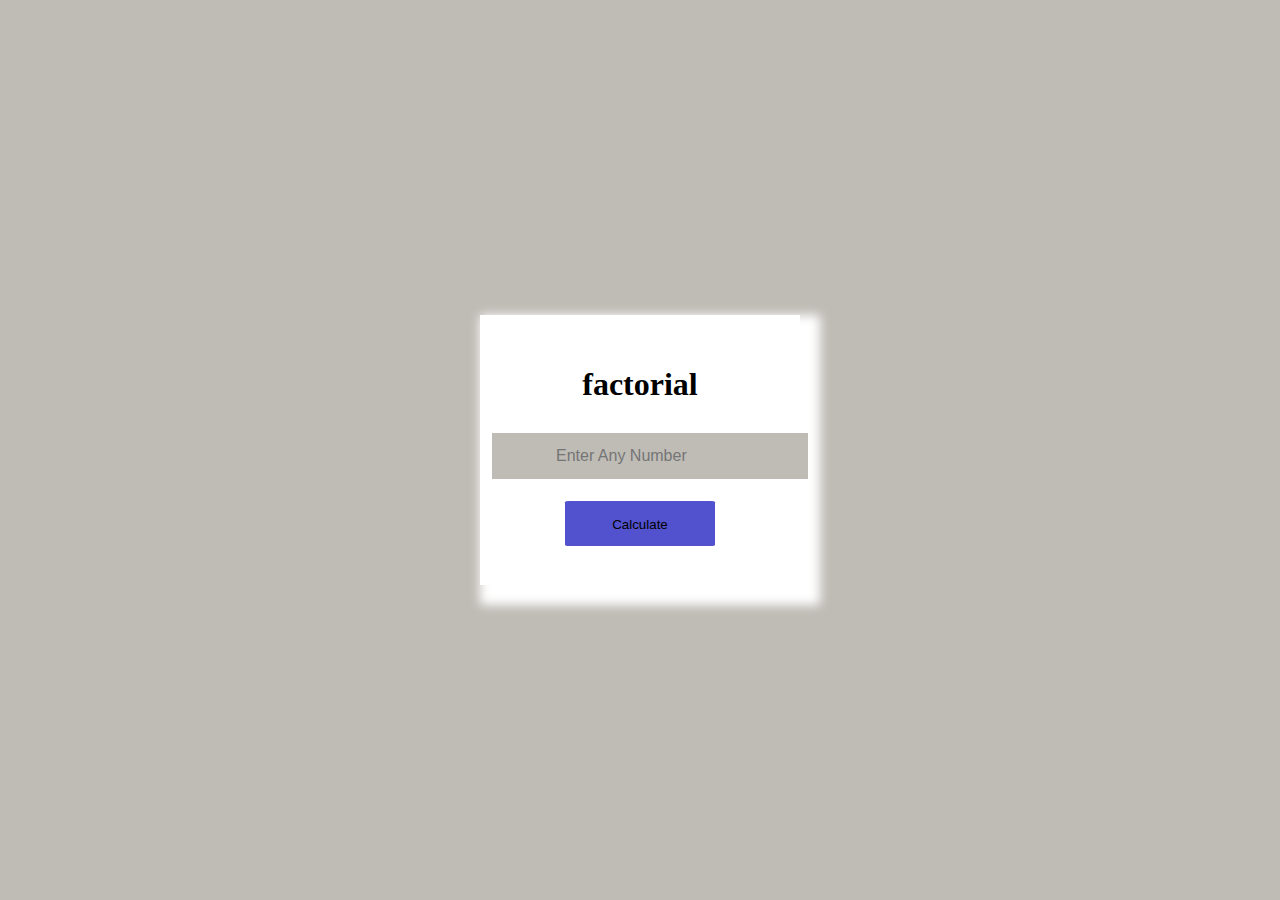
<file: basic_js_projects/index.html>
<!DOCTYPE html>
<html lang="en">
<head>
    <meta charset="UTF-8">
    <meta name="viewport" content="width=device-width, initial-scale=1.0">
    <title>Document</title>
   <link rel="stylesheet" href="./index.css">
</head>
<body>
    <div class="container">
        <h1>factorial</h1>
        <div class="box">
            <label>
              <input id="ip1" type="number" placeholder="Enter Any Number">
        </label>
        </div>
        <button id="btn">Calculate</button>
        <div id="para"></div>
    </div>

    <script src="./index.js"></script>
</body>
</html>
</file>
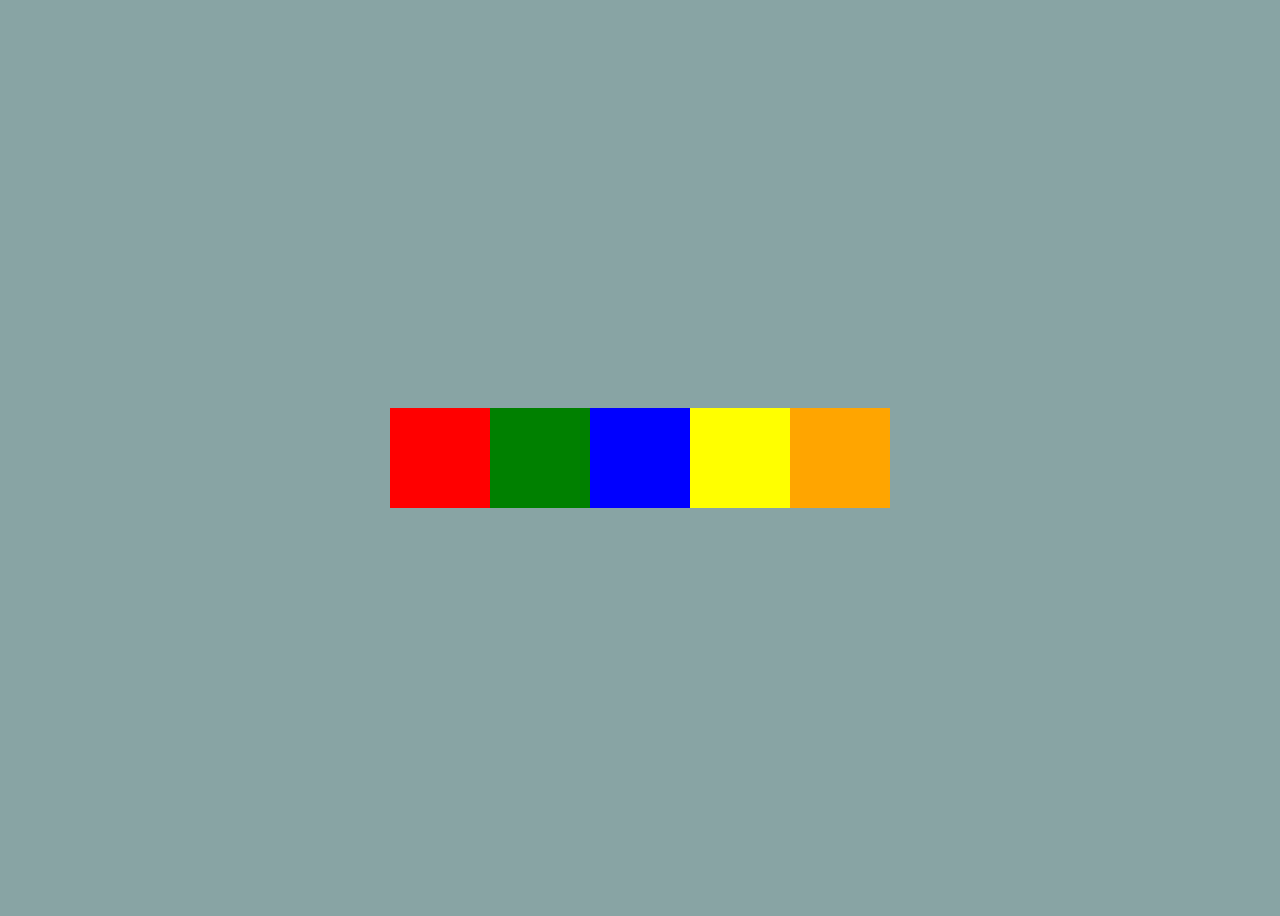
<file: Color_changing_background/index.html>
<!DOCTYPE html>
<html lang="en">
<head>
    <meta charset="UTF-8">
    <meta name="viewport" content="width=device-width, initial-scale=1.0">
    <title>Document</title>
    <link rel="stylesheet" href="./index.css">
</head>
<body>
    <div class="red"></div>
    <div class="green"></div>
    <div class="blue"></div>
    <div class="yellow"></div>
    <div class="orange"></div>

    <script src="./index.js"></script>
</body>
</html>
</file>
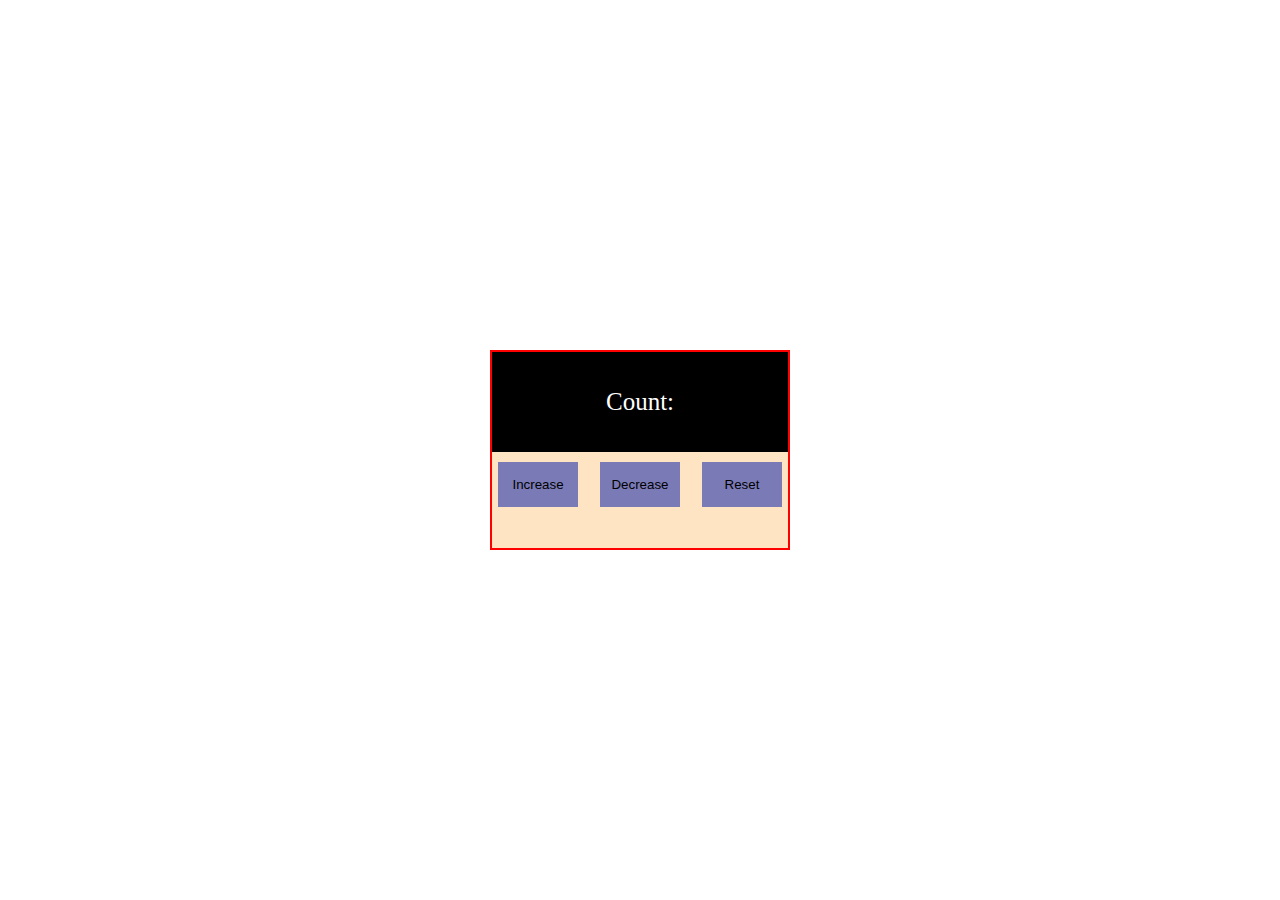
<file: Counter_value_increase_decrease/index.html>
<!DOCTYPE html>
<html lang="en">
<head>
    <meta charset="UTF-8">
    <meta name="viewport" content="width=device-width, initial-scale=1.0">
    <title>Reset Button</title>
    <link rel="stylesheet" href="./index.css">
</head>
<body>
    <div class="container">

    <div id="div1">Count: </div>

    <div class="cont">

    <button id="increase" class="btn">Increase</button>
    <button id="decrease" class="btn">Decrease</button>

    <button class="res btn" type="reset">Reset</button>
    </div>
    </div>

    <script src="./index.js">
    </script>
</body>
</html>
</file>
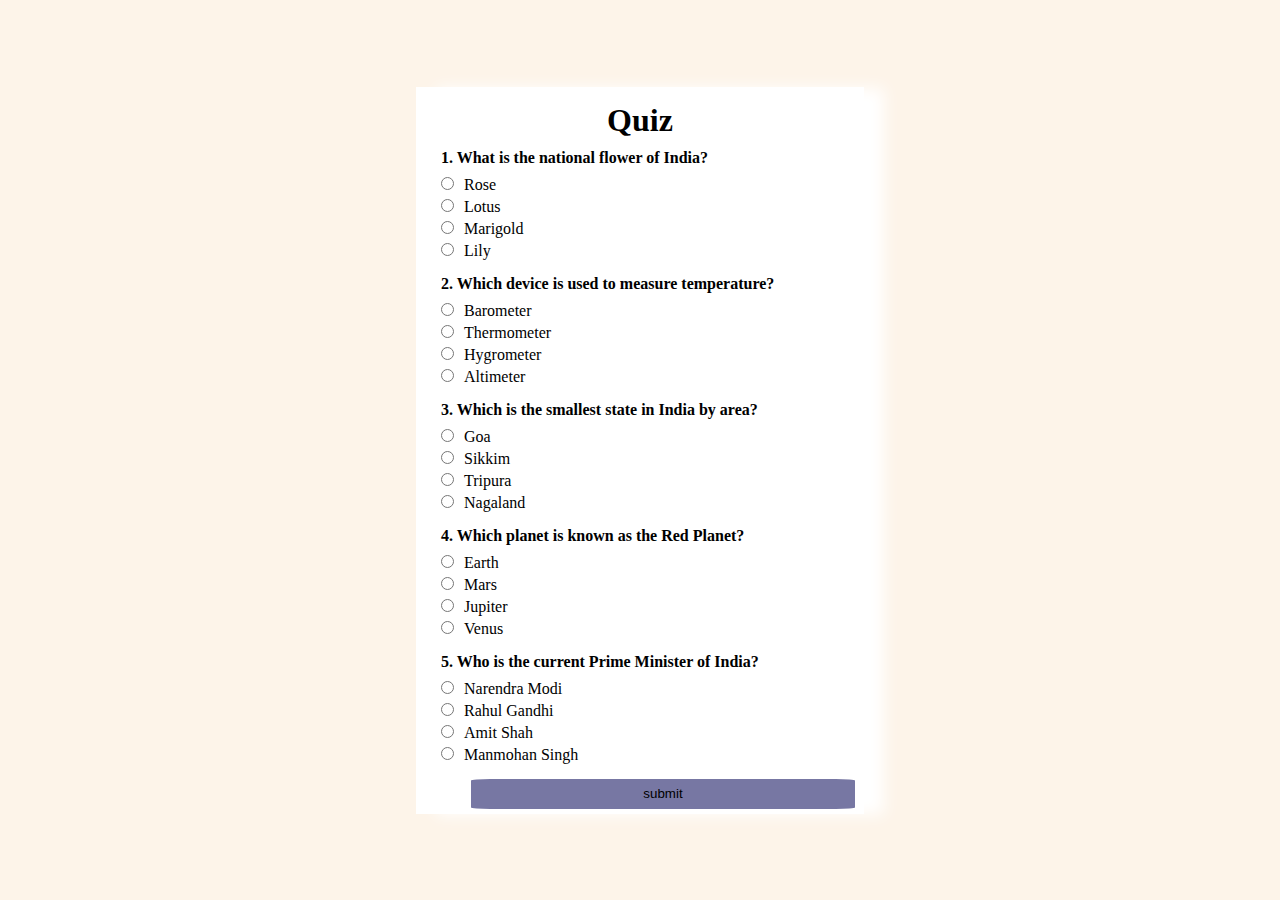
<file: Dynamic_form_generator/index.html>
<!DOCTYPE html>
<html lang="en">
<head>
    <meta charset="UTF-8">
    <meta name="viewport" content="width=device-width, initial-scale=1.0">
    <title>Document</title>
        <link rel="stylesheet" href="./index.css">
</head>
<body>
    <div class="container">
      <form action="" id="myform">
        <h1>Quiz</h1>
      </form>
    </div>
<script src="./index.js">

</script>

</body>
</html>
</file>
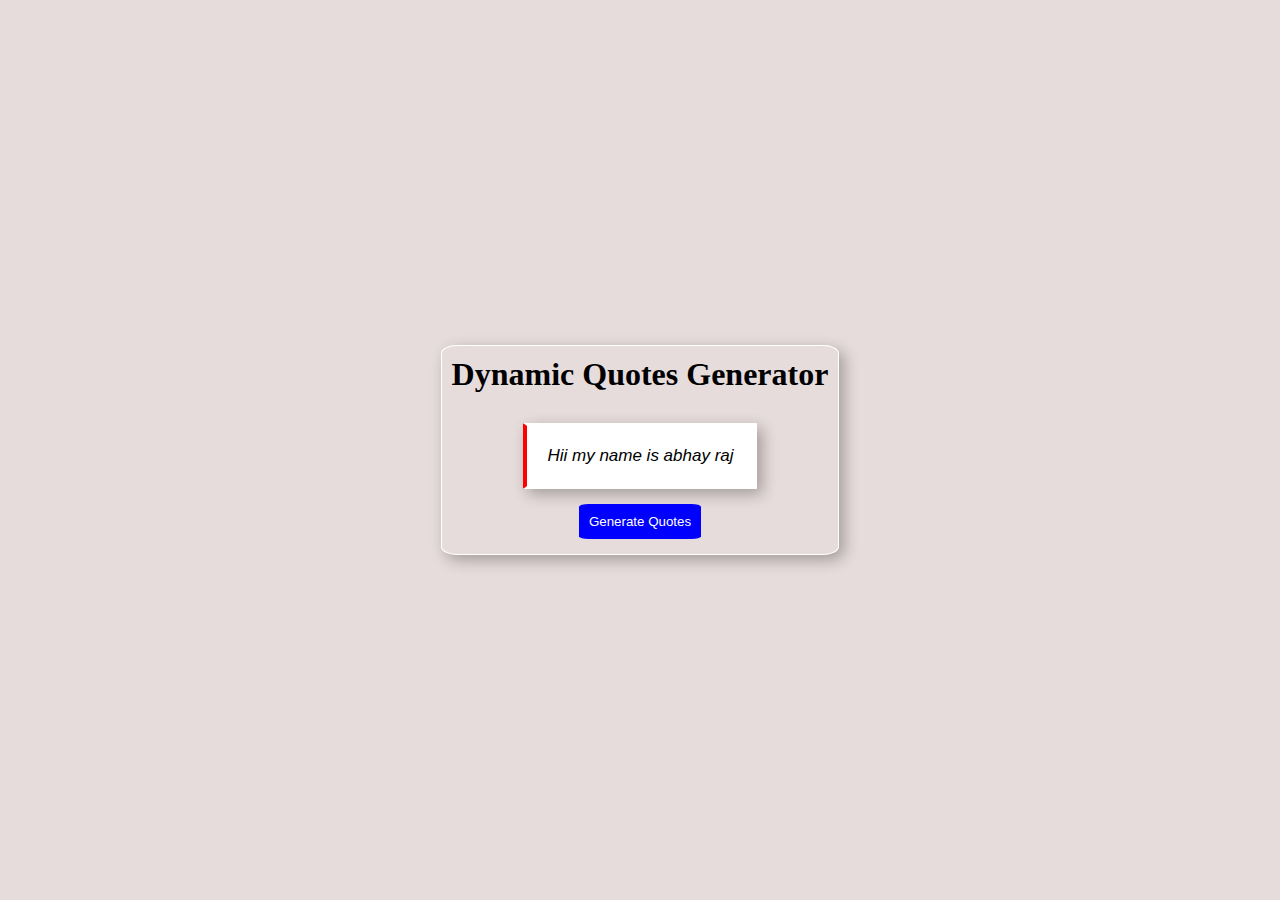
<file: dynamic_quote_gen/index.html>
<!DOCTYPE html>
<html lang="en">
<head>
    <meta charset="UTF-8">
    <meta name="viewport" content="width=device-width, initial-scale=1.0">
    <title>Document</title>
    <link rel="stylesheet" href="./index.css">
</head>
<body>
    <div class="container">
          <h1>Dynamic Quotes Generator</h1>
        <div class="root">
            <p id="p1">Hii my name is abhay raj </p>
        </div>
        <button>Generate Quotes</button>
    </div>
    <script src="./index.js"></script>
</body>
</html>
</file>
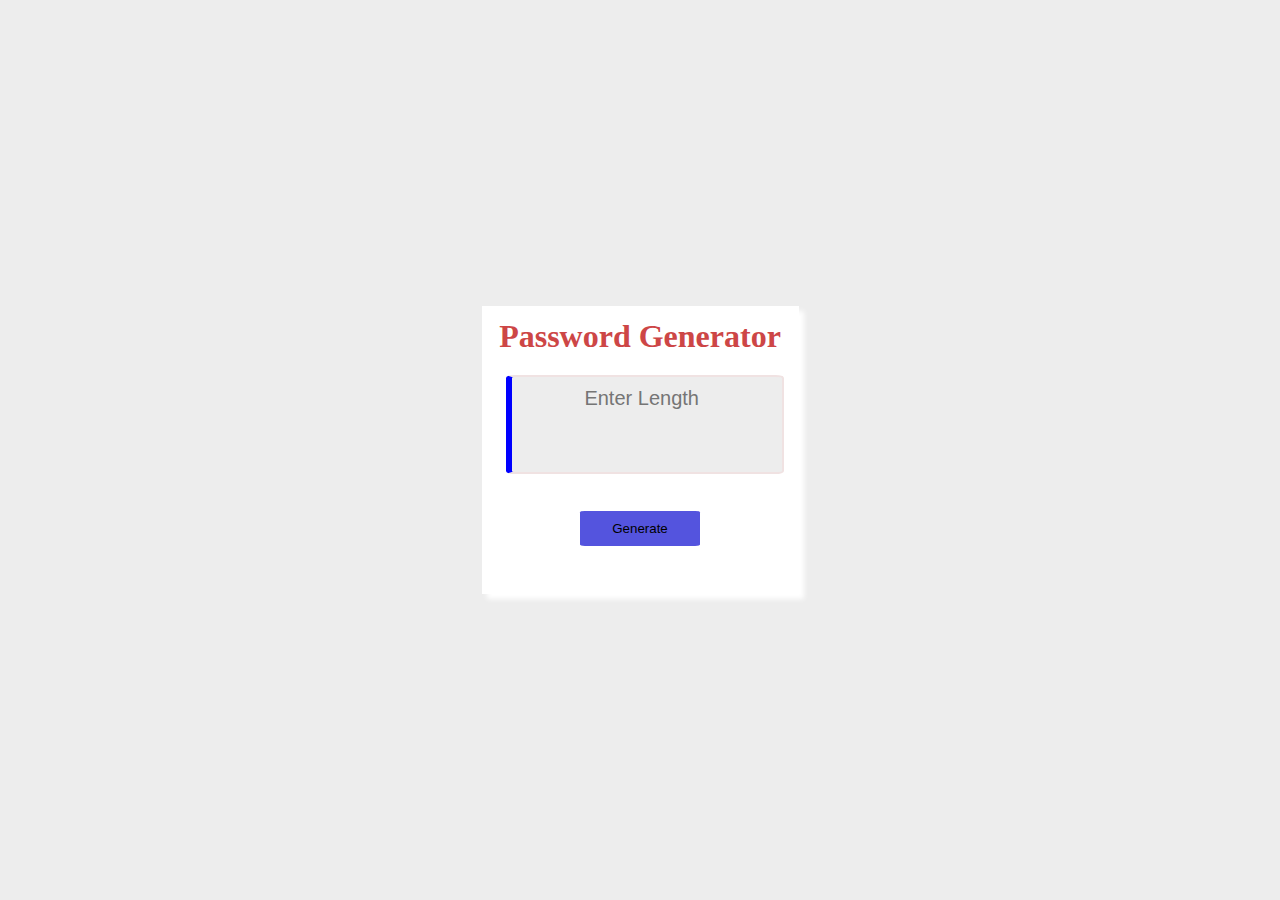
<file: Password_generator/index.html>
<!DOCTYPE html>
<html lang="en">
<head>
    <meta charset="UTF-8">
    <meta name="viewport" content="width=device-width, initial-scale=1.0">
    <title>Document</title>
    <link rel="stylesheet" href="./index.css">
</head>
<body>
    <div class="container">
    <h1>Password Generator</h1>
     <div class="cont">
        <input type="text" id = "ip1" placeholder="Enter Length">
     </div>
     <button class="btn">Generate</button>
    </div>
    <script src="./index.js">
    </script>
</body>
</html>
</file>
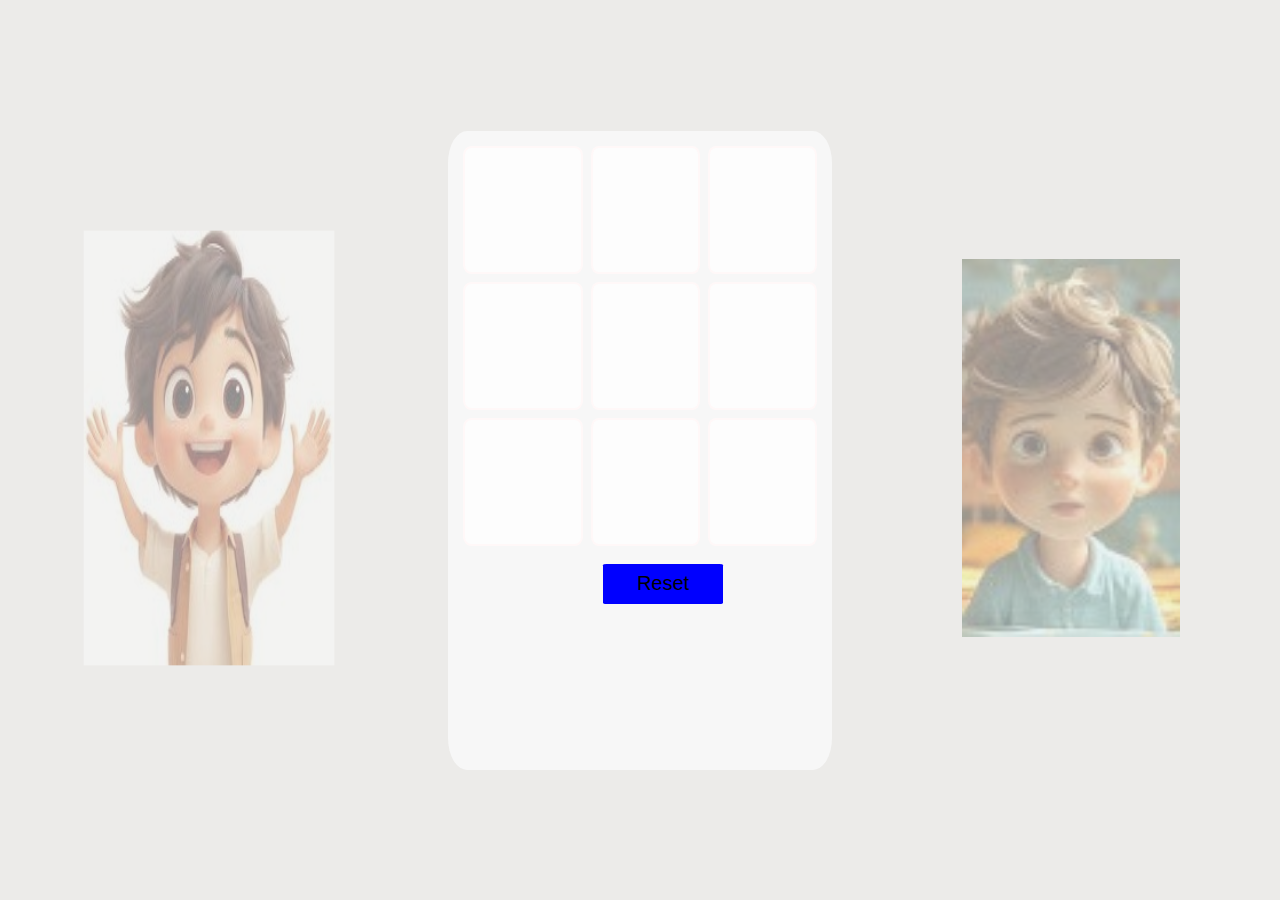
<file: Tic-Tac-Toe/Tic_tac_toe.html>
<!DOCTYPE html>
<html lang="en">
<head>
    <meta charset="UTF-8">
    <meta name="viewport" content="width=device-width, initial-scale=1.0">
    <title>Tic Tac Toe</title>
<link rel="stylesheet" href="./Tic_tac_toe.css">
</head>
<body>
        <div id="container">
            <div class="box box0" id="0"> </div>
            <div class="box box1" id="1"> </div>
            <div class="box box2" id="2"> </div>
            <div class="box box3" id="3"> </div>
            <div class="box box4" id="4"> </div>
            <div class="box box5" id="5"> </div>
            <div class="box box6" id="6"> </div>
            <div class="box box7" id="7"></div>
            <div class="box box8" id="8"></div>
    <button id="btn" type="reser">Reset</button>
            <p id="para"></p>

        </div>

        <div class="left">
            <img src="images (1).jpg" alt="no image">
        </div>

        <div class="right">
            <img src="images.jpg" alt="no image">
        </div>

        <script src="./Tic_tac_toe.js"></script>
</body>
</html>
</file>
<file: basic_js_projects/index.css>
*{
   padding:0px;
   margin:0px;
   box-sizing: border-box;
}

body{
    display: flex;
    justify-content: center;
    align-items: center;
    height: 100vh;
   width: 100vw;
   background-color: rgb(191, 188, 182);

}

h1{
    position: relative;
    bottom: 20px;
}
.container{
  display: flex;
 flex-direction: column;
 text-align: center;
 justify-content: center;
 align-items: center;
 width:25%; 
  height: 30%;
  border:2px solid white;
  box-shadow: 10px 10px 10px 10px white;
  background-color: white;
   
 /* display: inline-flex; */
 
 /* display: inline-flex;    */
}

.box{
    background-color: rgb(191, 188, 182);
    position: relative;
    top:2rem; 
    /* height:; */
    width:100%;
    text-align: center;
    left:10px;
    top:10px;
}

.box input{
    height:2.9rem;
    width: 13rem;
    padding:10px;
    font: 1em sans-serif;
    background-color: rgb(191, 188, 182);
    cursor: pointer;
    color:black;
     border:none;
}

button{
    position: relative;
    top:2rem;
    padding:1rem;
    border: none;
    background-color: rgb(82, 82, 206);
    height: 45px;
    width: 150px;
    border-radius: 3%;
}

.box input:focus {
    outline: none;
    border: none;
}


 #para{
    position: relative;
    background-color: rgb(226, 70, 70);
    border:none;
    top: 50px;
}
</file>
<file: Color_changing_background/index.css>
body{
    display: flex;
    justify-content: center;
    align-items: center;
    height: 100vh;
    background-color: rgb(136, 164, 164);
}

.red{
    height: 100px;
    width:100px;
    background-color: red;
}

.blue{
          height: 100px;
    width:100px;
        background-color: blue;
}

.green{
      height: 100px;
    width:100px;
        background-color: green;
}

.yellow{
      height: 100px;
    width:100px;
    background-color: yellow;
}

.orange{
      height: 100px;
    width:100px;
    background-color: orange;
}
</file>
<file: Counter_value_increase_decrease/index.css>
*{
    margin:0;
    padding:0;
    box-sizing: border-box;
}

body{
    display:flex;
    justify-content: center;
    align-items: center;
    height: 100vh;
    width: 100vw;
}


.container{
    display: flex;
    gap:10px;
    flex-direction: column;
    background-color: bisque;
    border:2px solid red;
    height:200px;
    width:300px;
}

#div1{
    display: flex;
    justify-content: center;
    align-items: center;
    height:100px;
    width:100%;
    background-color: black;
    color:white;
    font-size:25px;
    text-align: center;
    position: relative;
}

.cont{
     display: flex;
    flex-direction: row;
    justify-content: space-around;
    gap:10px;
}
.btn{
    padding:8px;
    border:none;
    color:black;
    background-color: rgb(122, 122, 183);
    height:45px;
    width:80px;
}
</file>
<file: Dynamic_form_generator/index.css>
*{
    margin:0;
    padding:0;
    box-sizing:border-box;
}

body{
    display: flex;
    justify-content: center;
    height: 100vh;
    align-items: center;
    background-color: rgb(253, 244, 233);
}

.container{
    padding:10px;
    justify-content: center;
    align-items: center;
    width: 35vw;
    height: auto;
    background-color: white;
    border:5px solid  white;
    box-shadow: 20px 1px 15px white;
    overflow: hidden;
}
p{
    font-weight: bold;
}
.container form h1{
    text-align: center;
}

.question{
       padding:10px;
}

.question label{
 position: relative;
 top:5px;
}

button{
    position: relative;
    padding:5px;
    border: none;
    left:40px;
    background-color: rgb(119, 119, 163);
    border-radius: 5%;
    top:10px;
    cursor: pointer;
    height: 30px;
    width: 30vw;
     text-align: center;
}
</file>
<file: dynamic_quote_gen/index.css>
*{
    padding:0;
    margin:0;
    box-sizing: border-box;
}

body{
    display: flex;
    height: 100vh;
    justify-content: center;
    align-items: center;
    background-color: rgb(231, 220, 220);
}

.container{
   display: inline-flex;
   flex-direction: column;
   padding:10px;
   align-items: center;
   min-width: 240px;
   min-height:210px;
   max-width: 90vw;
   text-align: center;
   border: 1px solid white;
   border-radius: 4%;
  box-shadow: 5px 5px 15px rgba(0, 0, 0, 0.3);
}

h1{
        display: inline-block;
    min-width: 10px;
}
.root{
    display: inline-block;
    position: relative;
    top:30px;
    border: 3px solid white;
    text-align: center;
    background: white;
    padding:20px 20px;
    min-width: 10vw;
    max-width: 90vw;
    border-radius: 1%;
    border-left: 4px solid red;
    box-shadow: 5px 5px 15px rgba(0, 0, 0, 0.3);
      word-wrap: break-word;
  transition: all 0.3s ease;

}

#p1{
    font-size:17px;
    font-family:Arial, Helvetica, sans-serif;
    font-style: italic;
}

button{
    position: relative;
    top:45px;
    display: inline-block;
    border: none;
    background-color: blue;
    color:white;
    border-radius:8%;
    cursor: pointer;
    min-width: 2vw;
    max-width: 150px;
    padding:10px;
}
</file>
<file: Password_generator/index.css>
*{
    margin:0;
    padding:0;
    box-sizing: border-box;
}

body{
    background-color: rgb(237, 237, 237);
    display: flex;
    justify-content: center;
    align-items: center;
    height: 100vh;
    width:100vw;
}

.container{
    display:inline-flex;
    border:2px solid black;
    justify-content: center;
    align-items: center;
    flex-direction: column;
    padding:10px;
    min-width:10%;
    max-width:96%;
    min-height: 32vh;
    border: 2px solid white;
    box-shadow:5px 5px 5px white;
   background-color: white;
    color:rgb(205, 70, 70);
}

.cont{
    display: inline-block;
    min-width:15%;
    min-height:11vh;
    max-width:95%;
    background-color:rgb(237, 237, 237);
    text-align: center;
    border-radius:3%;
    padding: 10px;
    position: relative;
    top:20px;
    left:5px;
    font-size: 20px;
    overflow: hidden;
    cursor: pointer;
    border:2px solid rgb(240, 226, 226);
     border-left: 6px solid blue;
    color:black;
}

#ip1{
    display: flex;
    align-items: center;
    justify-content: center;
    cursor: pointer;
    background-color:rgb(237, 237, 237);
    height:50%;
    width:50%;
    border: none;
    outline: none;
    margin: auto;
    font-size:20px;
    color:black;
}

.btn{
    margin: auto;
    position: relative;
    top:10px;
    padding: 10px;
    min-height: 8%;
    border:none;
    background-color: rgb(84, 84, 222);
    width:120px;
    border-radius: 4%;
}
</file>
<file: Tic-Tac-Toe/Tic_tac_toe.css>
*{
    margin:0;
    padding:0;
    box-sizing: border-box;
}


body{
    display: flex;
    justify-content: center;
    align-items: center;
    height: 100vh;
    width:100vw;
    background-color: rgb(236, 235, 233);
}

#container{
    display:grid;
    height:71%;
    width:30%;
    grid-template-columns: repeat(3,1fr);
    grid-template-rows: repeat(3,8rem);
     border: 5px solid rgb(247, 247, 247);
    background-color: rgb(247, 247, 247);
    padding:15px;
    gap:8px;
    border-radius: 5%;
    border: none;
}  


.box{
    display: flex;
    align-items: center;
    justify-content: center;
    color:black;
    font-size:38px;
    border: 2px solid rgb(255, 248, 248);
    background-color:rgb(253, 253, 253);
    text-align: center;
    border-radius: 7%;
    cursor: pointer;
   transition: transform 0.3s ease;
}

#btn{
    border:none;
    background-color: blue;
    height:40px;
    border-radius: 3%;
    padding:5px;
    width:120px;
    position: relative;
    text-align: center;
    left:140px;
      font-size: 20px;
      top:10px;
}

#para{
    /* background-color: red; */
    color:black;
    position:relative;
    top:54px;
    color:black;
    font-size:25px;
}

.box:hover{
   border:8px solid rgb(254, 254, 254);
   border:none;
   transform: scale(1.1);
    
}
.left {
    position: absolute;
    left: 100px;
    transition: transform 0.3s ease;
}

.right {
    position: absolute;
    right: 100px;
    transition: transform 0.3s ease;
}

img{
    height:42vh;
    width:17vw;
}

/* Highlight active user */
.activeUser {
    transform: scale(1.15);
    opacity: 1;
}

/* By default thoda fade rakho */
.left img, .right img {
    opacity: 0.4;
    transition: 0.3s ease;
}

/* User hover colours */
.user1Hover {
    background-color: rgba(0, 100, 255, 0.2) !important;
}

.user2Hover {
    background-color: rgba(255, 0, 100, 0.2) !important;
}
</file>
